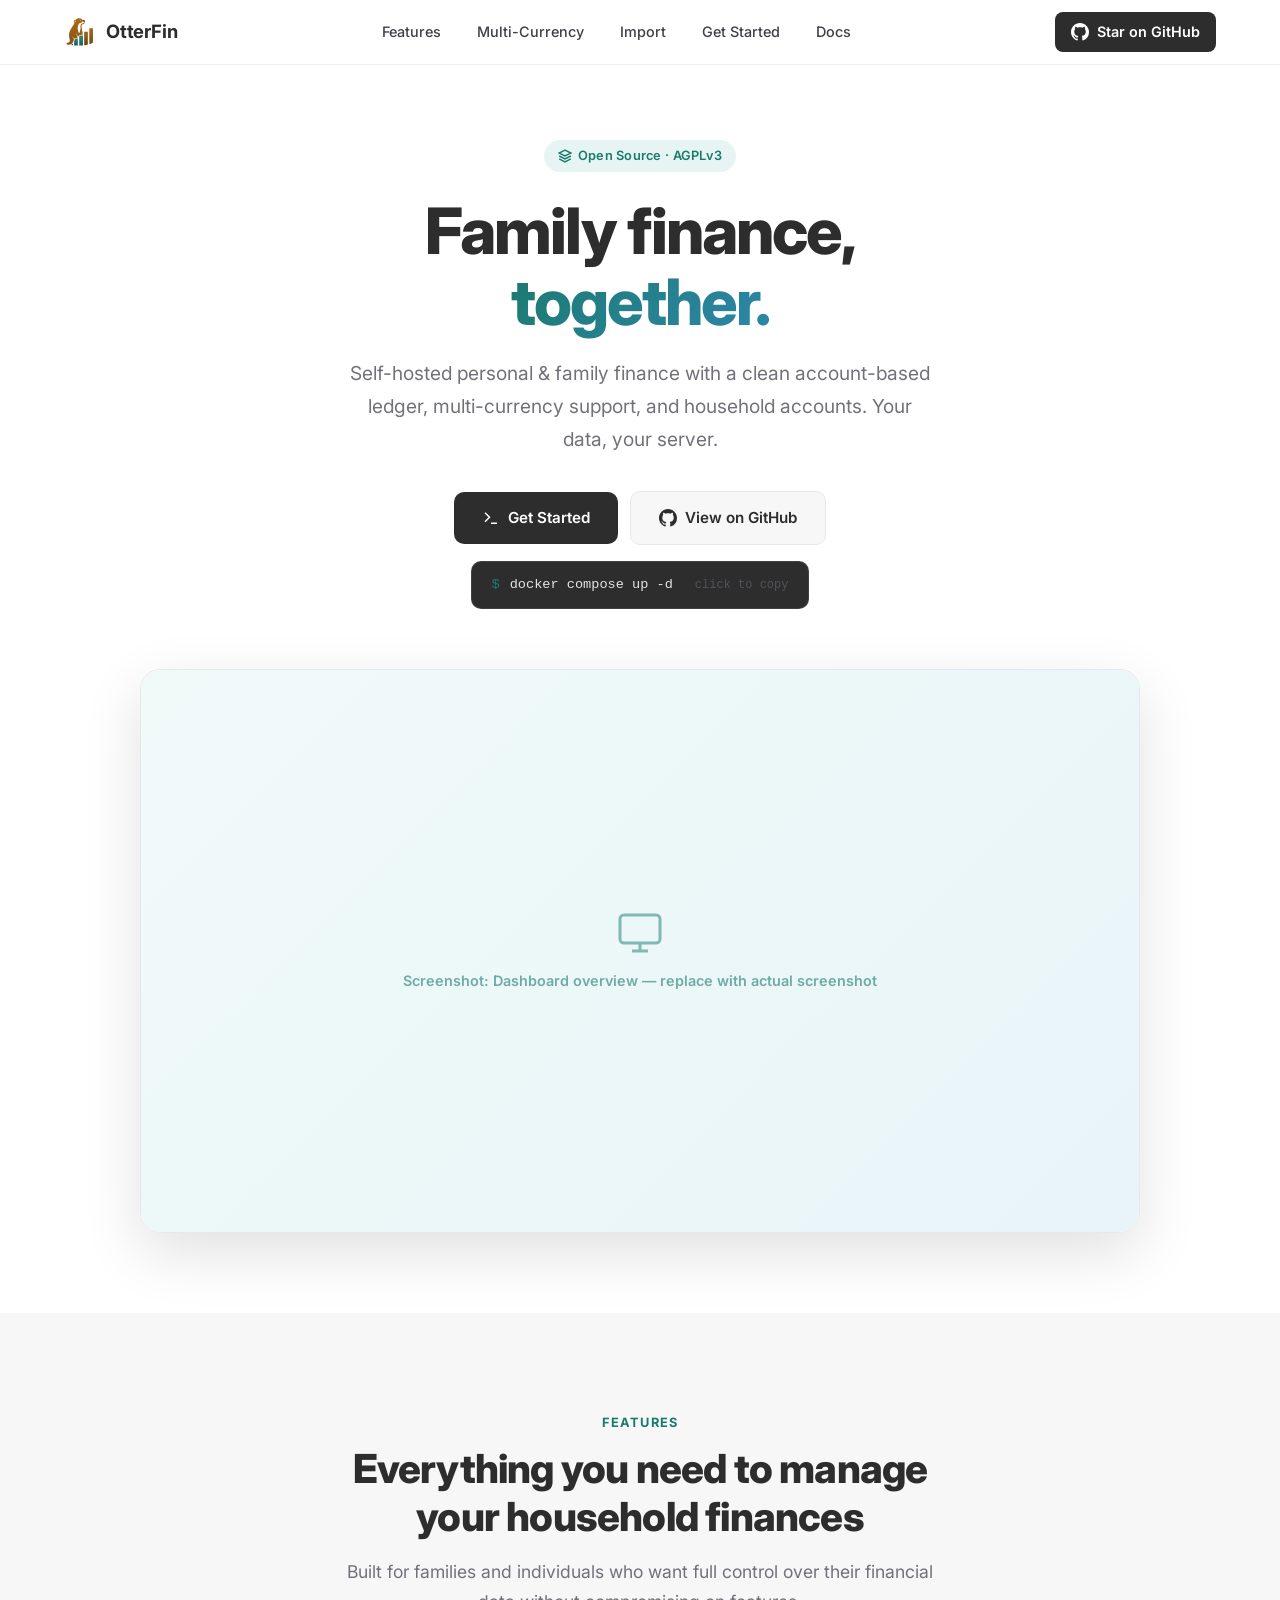
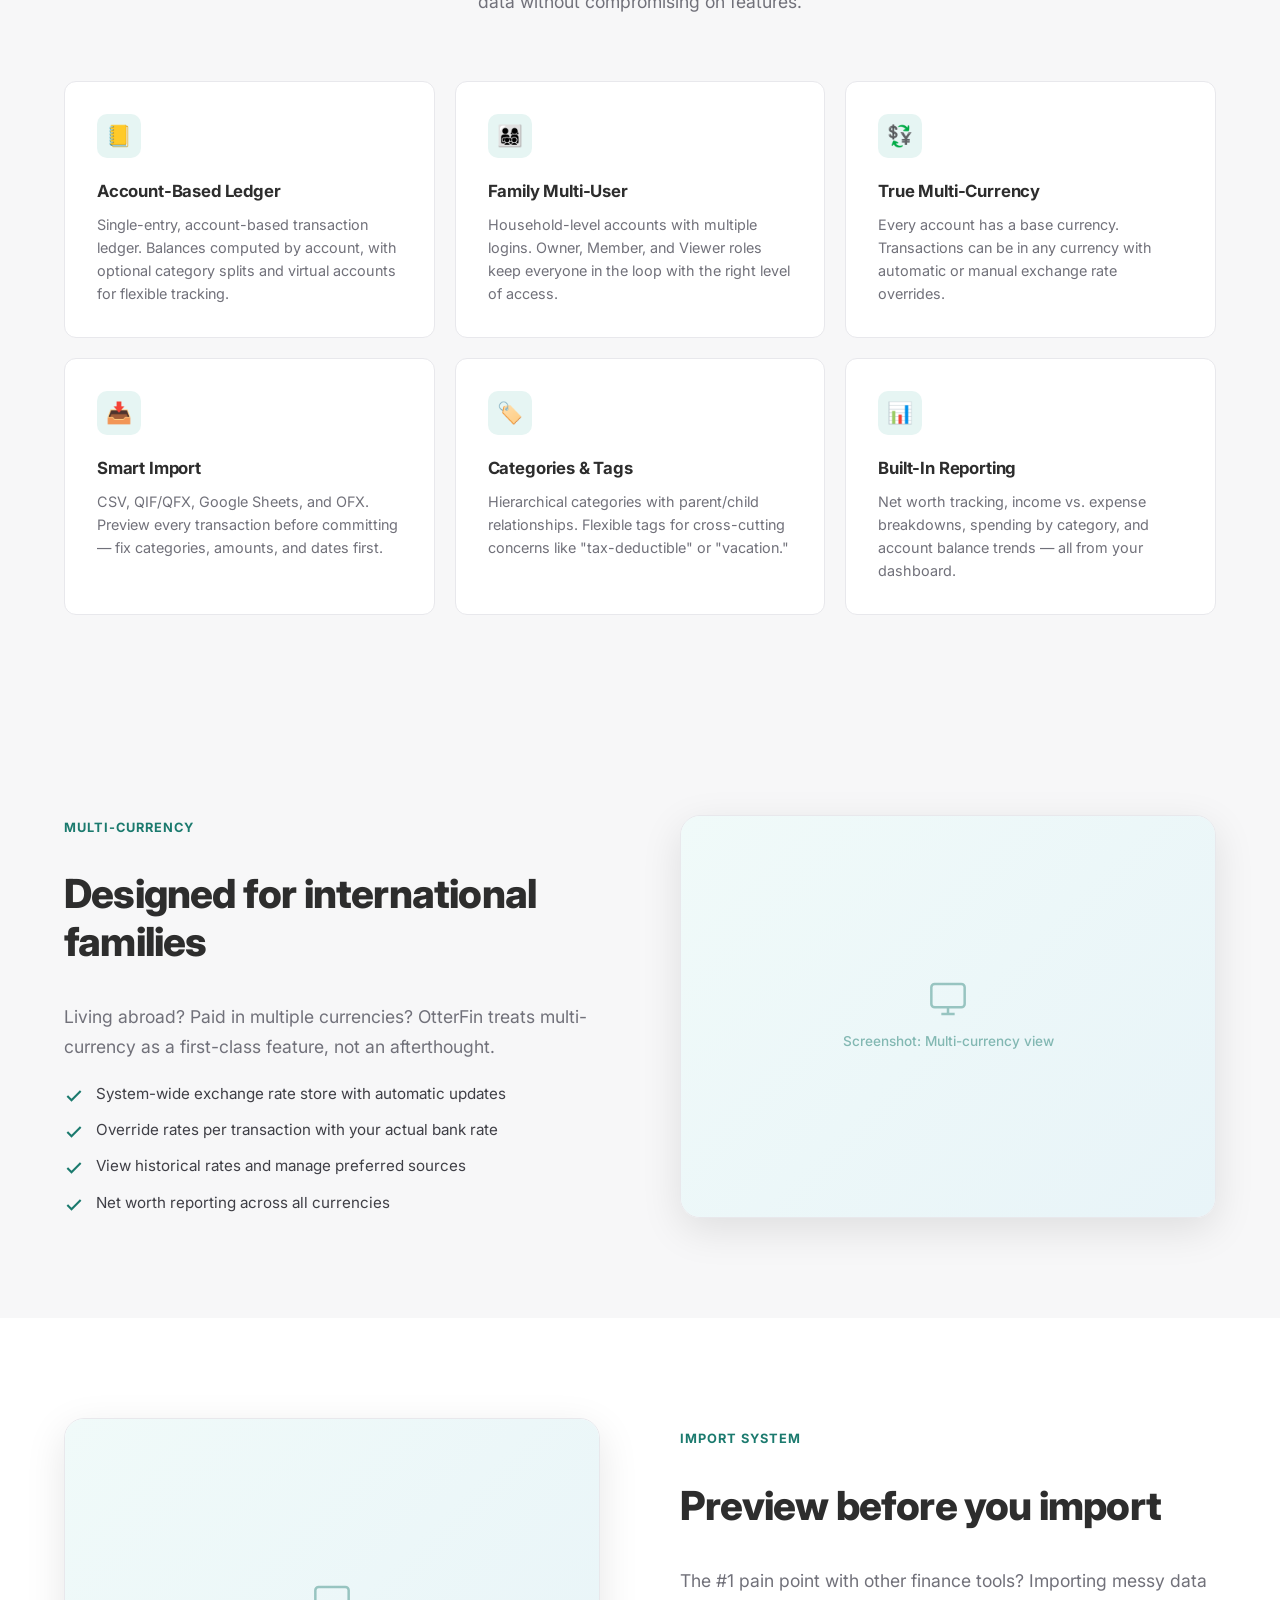
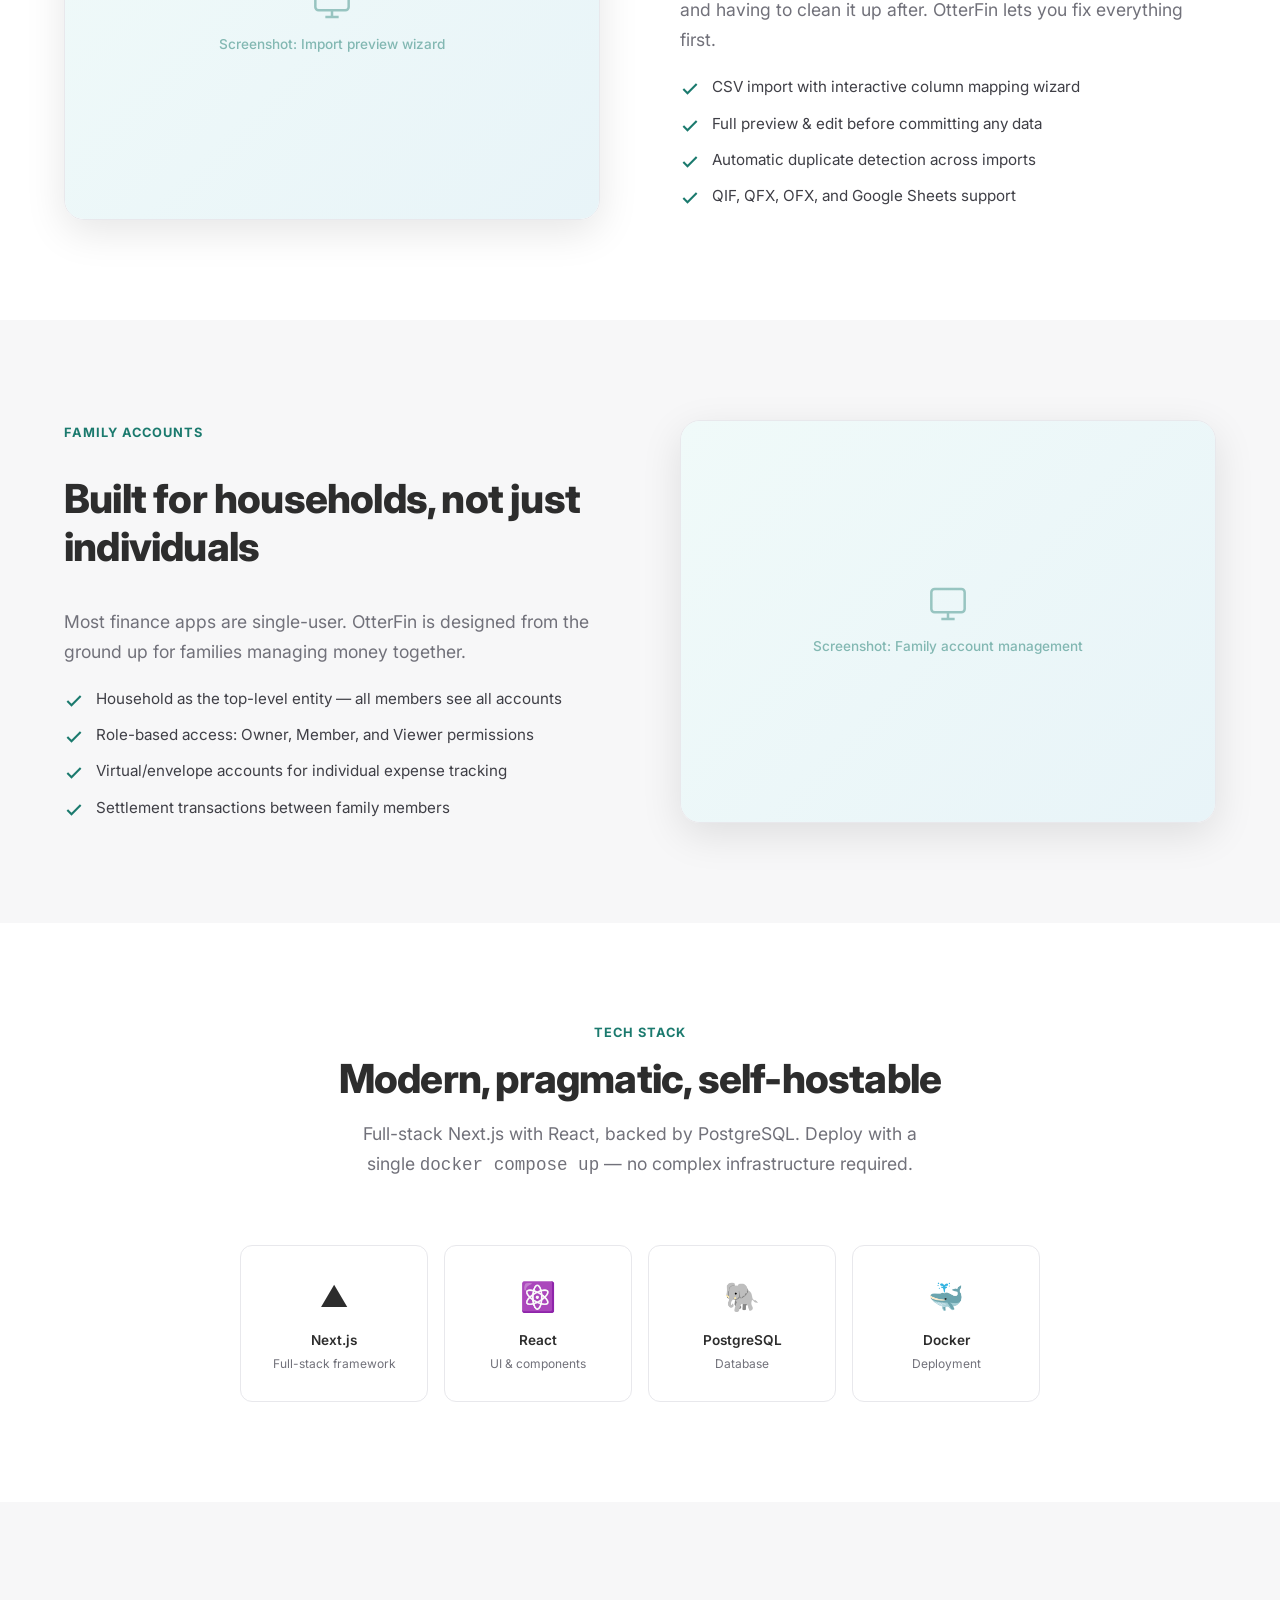
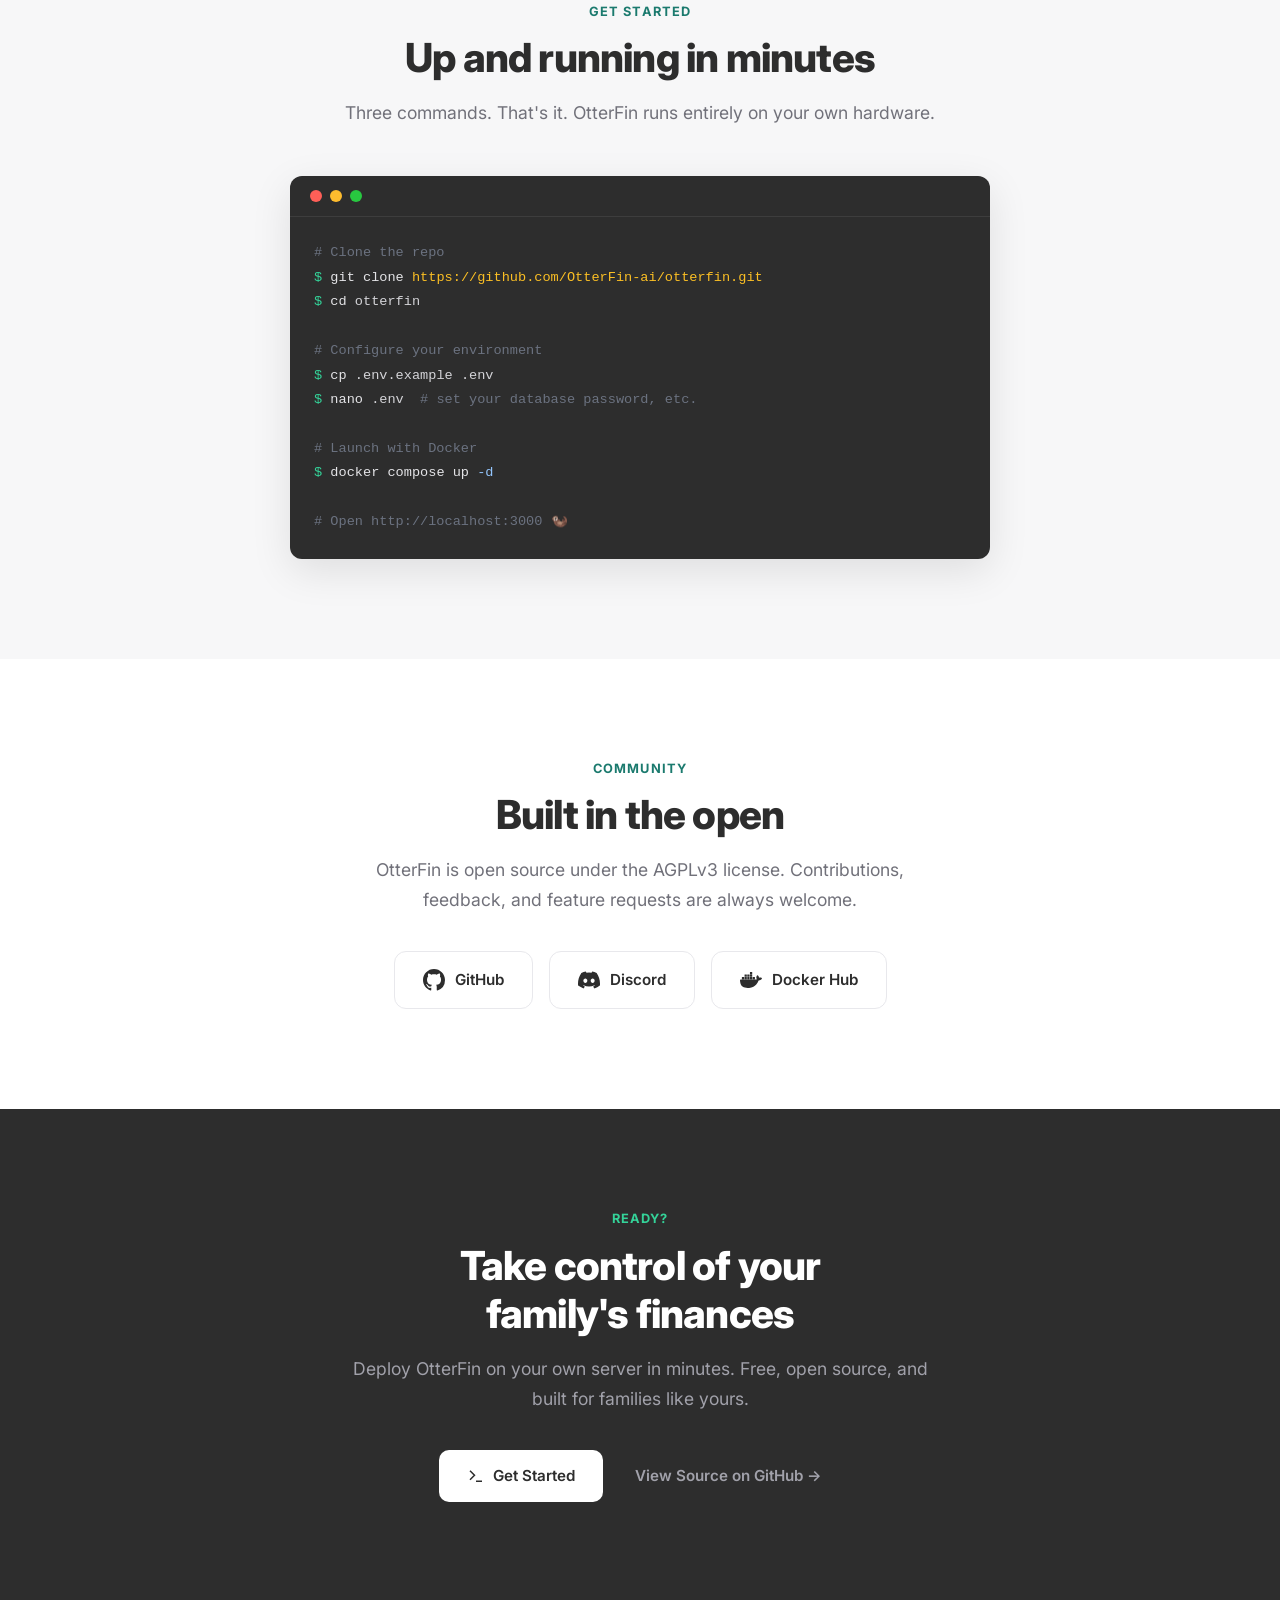
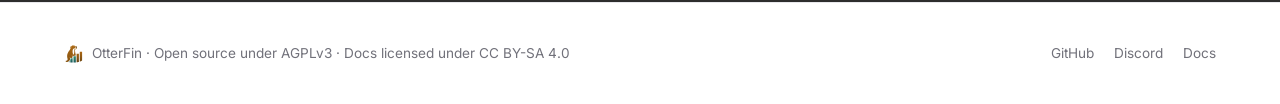
<file: index.html>
<!DOCTYPE html>
<html lang="en">
<head>
  <meta charset="UTF-8">
  <meta name="viewport" content="width=device-width, initial-scale=1.0">
  <title>OtterFin — Family Finance, Together</title>
  <meta name="description" content="Self-hosted, open-source personal and family finance. Account-based transaction ledger, multi-currency, multi-user households. Deploy with Docker in minutes.">
  <link rel="preconnect" href="https://fonts.googleapis.com">
  <link rel="preconnect" href="https://fonts.gstatic.com" crossorigin>
  <link href="https://fonts.googleapis.com/css2?family=Inter:wght@400;500;600;700;800&display=swap" rel="stylesheet">
  <style>
    /* ===== Reset & Base ===== */
    *, *::before, *::after { box-sizing: border-box; margin: 0; padding: 0; }

    :root {
      --teal: #1B7A6E;
      --teal-dark: #155f56;
      --teal-light: #e6f5f3;
      --ocean: #2E86AB;
      --brown: #8B6914;
      --cream: #FFF8F0;
      --charcoal: #2D2D2D;
      --gray-100: #f7f7f8;
      --gray-200: #e8e8ec;
      --gray-300: #d1d1d8;
      --gray-500: #71717a;
      --gray-700: #3f3f46;
      --radius: 12px;
      --radius-lg: 20px;
      --shadow-sm: 0 1px 2px rgba(0,0,0,0.05);
      --shadow-md: 0 4px 12px rgba(0,0,0,0.08);
      --shadow-lg: 0 12px 40px rgba(0,0,0,0.1);
      --shadow-xl: 0 20px 60px rgba(0,0,0,0.12);
    }

    html { scroll-behavior: smooth; }

    body {
      font-family: 'Inter', -apple-system, BlinkMacSystemFont, sans-serif;
      color: var(--charcoal);
      background: #fff;
      line-height: 1.6;
      -webkit-font-smoothing: antialiased;
    }

    a { color: inherit; text-decoration: none; }
    img { max-width: 100%; display: block; }

    /* ===== Utility ===== */
    .container {
      max-width: 1200px;
      margin: 0 auto;
      padding: 0 24px;
    }

    .badge {
      display: inline-flex;
      align-items: center;
      gap: 6px;
      padding: 6px 14px;
      border-radius: 100px;
      font-size: 0.8rem;
      font-weight: 600;
      letter-spacing: 0.02em;
    }

    .badge--teal {
      background: var(--teal-light);
      color: var(--teal);
    }

    .btn {
      display: inline-flex;
      align-items: center;
      gap: 8px;
      padding: 14px 28px;
      border-radius: 10px;
      font-size: 0.95rem;
      font-weight: 600;
      border: none;
      cursor: pointer;
      transition: all 0.2s ease;
      text-decoration: none;
    }

    .btn--primary {
      background: var(--charcoal);
      color: #fff;
    }
    .btn--primary:hover {
      background: #1a1a1a;
      transform: translateY(-1px);
      box-shadow: var(--shadow-md);
    }

    .btn--secondary {
      background: var(--gray-100);
      color: var(--charcoal);
      border: 1px solid var(--gray-200);
    }
    .btn--secondary:hover {
      background: var(--gray-200);
      transform: translateY(-1px);
    }

    .btn--ghost {
      background: transparent;
      color: var(--charcoal);
      padding: 14px 20px;
    }
    .btn--ghost:hover {
      background: var(--gray-100);
    }

    .section-label {
      font-size: 0.8rem;
      font-weight: 700;
      text-transform: uppercase;
      letter-spacing: 0.08em;
      color: var(--teal);
      margin-bottom: 12px;
    }

    .section-title {
      font-size: clamp(1.8rem, 4vw, 2.5rem);
      font-weight: 800;
      line-height: 1.2;
      letter-spacing: -0.02em;
      margin-bottom: 16px;
    }

    .section-subtitle {
      font-size: 1.1rem;
      color: var(--gray-500);
      max-width: 600px;
      line-height: 1.7;
    }

    /* ===== Nav ===== */
    .nav {
      position: fixed;
      top: 0;
      left: 0;
      right: 0;
      z-index: 100;
      background: rgba(255,255,255,0.85);
      backdrop-filter: blur(20px);
      -webkit-backdrop-filter: blur(20px);
      border-bottom: 1px solid rgba(0,0,0,0.06);
    }

    .nav__inner {
      display: flex;
      align-items: center;
      justify-content: space-between;
      height: 64px;
    }

    .nav__logo {
      display: flex;
      align-items: center;
      gap: 10px;
      font-size: 1.15rem;
      font-weight: 700;
      letter-spacing: -0.01em;
    }

    .nav__logo img {
      width: 32px;
      height: 32px;
    }

    .nav__links {
      display: flex;
      align-items: center;
      gap: 4px;
      list-style: none;
    }

    .nav__links a {
      padding: 8px 16px;
      border-radius: 8px;
      font-size: 0.9rem;
      font-weight: 500;
      color: var(--gray-700);
      transition: all 0.15s ease;
    }
    .nav__links a:hover {
      background: var(--gray-100);
      color: var(--charcoal);
    }

    .nav__cta {
      display: flex;
      align-items: center;
      gap: 8px;
    }

    .nav__github {
      display: inline-flex;
      align-items: center;
      gap: 8px;
      padding: 8px 16px;
      border-radius: 8px;
      font-size: 0.9rem;
      font-weight: 600;
      background: var(--charcoal);
      color: #fff;
      transition: all 0.2s;
    }
    .nav__github:hover {
      background: #1a1a1a;
    }
    .nav__github svg { width: 18px; height: 18px; }

    .nav__mobile-toggle {
      display: none;
      background: none;
      border: none;
      cursor: pointer;
      padding: 8px;
    }

    /* ===== Hero ===== */
    .hero {
      padding: 140px 0 80px;
      text-align: center;
      overflow: hidden;
    }

    .hero__badge {
      margin-bottom: 24px;
    }

    .hero__title {
      font-size: clamp(2.5rem, 6vw, 4rem);
      font-weight: 800;
      line-height: 1.1;
      letter-spacing: -0.03em;
      margin-bottom: 20px;
      max-width: 800px;
      margin-left: auto;
      margin-right: auto;
    }

    .hero__title .highlight {
      background: linear-gradient(135deg, var(--teal), var(--ocean));
      -webkit-background-clip: text;
      -webkit-text-fill-color: transparent;
      background-clip: text;
    }

    .hero__subtitle {
      font-size: 1.2rem;
      color: var(--gray-500);
      max-width: 580px;
      margin: 0 auto 36px;
      line-height: 1.7;
    }

    .hero__actions {
      display: flex;
      align-items: center;
      justify-content: center;
      gap: 12px;
      margin-bottom: 16px;
      flex-wrap: wrap;
    }

    .hero__terminal {
      display: inline-flex;
      align-items: center;
      gap: 10px;
      background: var(--charcoal);
      color: #a1a1aa;
      padding: 12px 20px;
      border-radius: 10px;
      font-family: 'SF Mono', 'Fira Code', monospace;
      font-size: 0.85rem;
      margin-bottom: 60px;
      cursor: pointer;
      transition: all 0.2s;
      border: 1px solid rgba(255,255,255,0.1);
    }
    .hero__terminal:hover {
      border-color: rgba(255,255,255,0.2);
    }
    .hero__terminal code { color: #e4e4e7; }
    .hero__terminal .prompt { color: var(--teal); }
    .hero__terminal .copy-hint {
      font-size: 0.75rem;
      color: #52525b;
      margin-left: 12px;
    }

    .hero__screenshot {
      max-width: 1000px;
      margin: 0 auto;
      border-radius: var(--radius-lg);
      overflow: hidden;
      box-shadow: var(--shadow-xl);
      border: 1px solid var(--gray-200);
    }

    .hero__screenshot-placeholder {
      background: linear-gradient(135deg, #f0faf9, #e8f4f8);
      aspect-ratio: 16/9;
      display: flex;
      flex-direction: column;
      align-items: center;
      justify-content: center;
      gap: 12px;
      color: var(--teal);
      font-weight: 600;
    }
    .hero__screenshot-placeholder svg { width: 48px; height: 48px; opacity: 0.5; }
    .hero__screenshot-placeholder span { opacity: 0.6; font-size: 0.9rem; }

    /* ===== Features Grid ===== */
    .features {
      padding: 100px 0;
      background: var(--gray-100);
    }

    .features__header {
      text-align: center;
      margin-bottom: 64px;
    }
    .features__header .section-subtitle {
      margin: 0 auto;
    }

    .features__grid {
      display: grid;
      grid-template-columns: repeat(3, 1fr);
      gap: 20px;
    }

    .feature-card {
      background: #fff;
      border-radius: var(--radius);
      padding: 32px;
      border: 1px solid var(--gray-200);
      transition: all 0.2s ease;
    }
    .feature-card:hover {
      border-color: var(--gray-300);
      box-shadow: var(--shadow-md);
      transform: translateY(-2px);
    }

    .feature-card__icon {
      width: 44px;
      height: 44px;
      border-radius: 10px;
      background: var(--teal-light);
      color: var(--teal);
      display: flex;
      align-items: center;
      justify-content: center;
      margin-bottom: 20px;
      font-size: 1.3rem;
    }

    .feature-card__title {
      font-size: 1.05rem;
      font-weight: 700;
      margin-bottom: 8px;
      letter-spacing: -0.01em;
    }

    .feature-card__desc {
      font-size: 0.9rem;
      color: var(--gray-500);
      line-height: 1.6;
    }

    /* ===== Showcase Sections (alternating) ===== */
    .showcase {
      padding: 100px 0;
    }
    .showcase:nth-child(even) {
      background: var(--gray-100);
    }

    .showcase__inner {
      display: grid;
      grid-template-columns: 1fr 1fr;
      gap: 80px;
      align-items: center;
    }

    .showcase__inner--reversed {
      direction: rtl;
    }
    .showcase__inner--reversed > * {
      direction: ltr;
    }

    .showcase__content {
      display: flex;
      flex-direction: column;
      gap: 20px;
    }

    .showcase__list {
      list-style: none;
      display: flex;
      flex-direction: column;
      gap: 12px;
    }

    .showcase__list li {
      display: flex;
      align-items: flex-start;
      gap: 12px;
      font-size: 0.95rem;
      color: var(--gray-700);
      line-height: 1.6;
    }
    .showcase__list li svg {
      flex-shrink: 0;
      margin-top: 4px;
      color: var(--teal);
    }

    .showcase__screenshot {
      border-radius: var(--radius-lg);
      overflow: hidden;
      box-shadow: var(--shadow-lg);
      border: 1px solid var(--gray-200);
    }

    .showcase__screenshot-placeholder {
      background: linear-gradient(135deg, #f0faf9, #e8f4f8);
      aspect-ratio: 4/3;
      display: flex;
      flex-direction: column;
      align-items: center;
      justify-content: center;
      gap: 12px;
      color: var(--teal);
    }
    .showcase__screenshot-placeholder svg { width: 40px; height: 40px; opacity: 0.4; }
    .showcase__screenshot-placeholder span { opacity: 0.5; font-size: 0.85rem; font-weight: 500; }

    /* ===== Tech Stack ===== */
    .stack {
      padding: 100px 0;
    }

    .stack__header {
      text-align: center;
      margin-bottom: 64px;
    }
    .stack__header .section-subtitle { margin: 0 auto; }

    .stack__grid {
      display: grid;
      grid-template-columns: repeat(4, 1fr);
      gap: 16px;
      max-width: 800px;
      margin: 0 auto;
    }

    .stack__item {
      text-align: center;
      padding: 28px 20px;
      border-radius: var(--radius);
      border: 1px solid var(--gray-200);
      background: #fff;
      transition: all 0.2s;
    }
    .stack__item:hover {
      border-color: var(--teal);
      box-shadow: var(--shadow-sm);
    }

    .stack__item-icon {
      font-size: 1.8rem;
      margin-bottom: 10px;
    }

    .stack__item-name {
      font-size: 0.85rem;
      font-weight: 600;
      color: var(--charcoal);
    }
    .stack__item-desc {
      font-size: 0.75rem;
      color: var(--gray-500);
      margin-top: 2px;
    }

    /* ===== Quick Start ===== */
    .quickstart {
      padding: 100px 0;
      background: var(--gray-100);
    }

    .quickstart__header {
      text-align: center;
      margin-bottom: 48px;
    }
    .quickstart__header .section-subtitle { margin: 0 auto; }

    .quickstart__code {
      max-width: 700px;
      margin: 0 auto;
      background: var(--charcoal);
      border-radius: var(--radius);
      overflow: hidden;
      box-shadow: var(--shadow-lg);
    }

    .quickstart__code-header {
      display: flex;
      align-items: center;
      gap: 8px;
      padding: 14px 20px;
      border-bottom: 1px solid rgba(255,255,255,0.08);
    }
    .quickstart__code-header span {
      width: 12px; height: 12px;
      border-radius: 50%;
    }
    .quickstart__code-header span:nth-child(1) { background: #ff5f57; }
    .quickstart__code-header span:nth-child(2) { background: #febc2e; }
    .quickstart__code-header span:nth-child(3) { background: #28c840; }

    .quickstart__code pre {
      padding: 24px;
      overflow-x: auto;
      font-family: 'SF Mono', 'Fira Code', 'Cascadia Code', monospace;
      font-size: 0.85rem;
      line-height: 1.8;
      color: #d4d4d8;
    }

    .quickstart__code pre .comment { color: #6b7280; }
    .quickstart__code pre .command { color: #e4e4e7; }
    .quickstart__code pre .prompt { color: #34d399; }
    .quickstart__code pre .flag { color: #93c5fd; }
    .quickstart__code pre .url { color: #fbbf24; }

    /* ===== Community ===== */
    .community {
      padding: 100px 0;
    }

    .community__inner {
      text-align: center;
    }

    .community__links {
      display: flex;
      justify-content: center;
      gap: 16px;
      margin-top: 36px;
      flex-wrap: wrap;
    }

    .community__link {
      display: inline-flex;
      align-items: center;
      gap: 10px;
      padding: 16px 28px;
      border-radius: var(--radius);
      border: 1px solid var(--gray-200);
      font-weight: 600;
      font-size: 0.95rem;
      transition: all 0.2s;
      background: #fff;
    }
    .community__link:hover {
      border-color: var(--teal);
      box-shadow: var(--shadow-md);
      transform: translateY(-2px);
    }
    .community__link svg { width: 22px; height: 22px; }

    /* ===== CTA ===== */
    .cta {
      padding: 100px 0;
      background: var(--charcoal);
      color: #fff;
      text-align: center;
    }

    .cta .section-label { color: #34d399; }
    .cta .section-title { color: #fff; }
    .cta .section-subtitle {
      color: #a1a1aa;
      margin: 0 auto 36px;
    }

    .cta__actions {
      display: flex;
      justify-content: center;
      gap: 12px;
      flex-wrap: wrap;
    }

    .cta .btn--primary {
      background: #fff;
      color: var(--charcoal);
    }
    .cta .btn--primary:hover {
      background: #f4f4f5;
    }

    .cta .btn--ghost {
      color: #a1a1aa;
    }
    .cta .btn--ghost:hover {
      background: rgba(255,255,255,0.08);
      color: #fff;
    }

    /* ===== Footer ===== */
    .footer {
      padding: 40px 0;
      border-top: 1px solid var(--gray-200);
    }

    .footer__inner {
      display: flex;
      align-items: center;
      justify-content: space-between;
    }

    .footer__left {
      display: flex;
      align-items: center;
      gap: 8px;
      font-size: 0.85rem;
      color: var(--gray-500);
    }
    .footer__left img { width: 20px; height: 20px; }

    .footer__right {
      display: flex;
      align-items: center;
      gap: 20px;
      font-size: 0.85rem;
      color: var(--gray-500);
    }
    .footer__right a:hover { color: var(--charcoal); }

    /* ===== Responsive ===== */
    @media (max-width: 900px) {
      .features__grid {
        grid-template-columns: repeat(2, 1fr);
      }
      .showcase__inner,
      .showcase__inner--reversed {
        grid-template-columns: 1fr;
        gap: 40px;
        direction: ltr;
      }
      .stack__grid {
        grid-template-columns: repeat(2, 1fr);
      }
      .nav__links {
        display: none;
      }
      .nav__mobile-toggle {
        display: block;
      }
    }

    @media (max-width: 600px) {
      .features__grid {
        grid-template-columns: 1fr;
      }
      .hero__actions {
        flex-direction: column;
      }
      .hero__terminal {
        font-size: 0.75rem;
      }
      .footer__inner {
        flex-direction: column;
        gap: 12px;
        text-align: center;
      }
    }
  </style>
</head>
<body>

  <!-- Nav -->
  <nav class="nav">
    <div class="container nav__inner">
      <a href="#" class="nav__logo">
        <img src="logo.svg" alt="OtterFin logo">
        OtterFin
      </a>

      <ul class="nav__links">
        <li><a href="#features">Features</a></li>
        <li><a href="#multicurrency">Multi-Currency</a></li>
        <li><a href="#import">Import</a></li>
        <li><a href="#quickstart">Get Started</a></li>
        <li><a href="https://github.com/OtterFin-ai/otterfin/wiki" target="_blank">Docs</a></li>
      </ul>

      <div class="nav__cta">
        <a href="https://github.com/OtterFin-ai/otterfin" target="_blank" class="nav__github">
          <svg viewBox="0 0 24 24" fill="currentColor"><path d="M12 0C5.37 0 0 5.37 0 12c0 5.31 3.435 9.795 8.205 11.385.6.105.825-.255.825-.57 0-.285-.015-1.23-.015-2.235-3.015.555-3.795-.735-4.035-1.41-.135-.345-.72-1.41-1.23-1.695-.42-.225-1.02-.78-.015-.795.945-.015 1.62.87 1.845 1.23 1.08 1.815 2.805 1.305 3.495.99.105-.78.42-1.305.765-1.605-2.67-.3-5.46-1.335-5.46-5.925 0-1.305.465-2.385 1.23-3.225-.12-.3-.54-1.53.12-3.18 0 0 1.005-.315 3.3 1.23.96-.27 1.98-.405 3-.405s2.04.135 3 .405c2.295-1.56 3.3-1.23 3.3-1.23.66 1.65.24 2.88.12 3.18.765.84 1.23 1.905 1.23 3.225 0 4.605-2.805 5.625-5.475 5.925.435.375.81 1.095.81 2.22 0 1.605-.015 2.895-.015 3.3 0 .315.225.69.825.57A12.02 12.02 0 0024 12c0-6.63-5.37-12-12-12z"/></svg>
          Star on GitHub
        </a>
      </div>

      <button class="nav__mobile-toggle" aria-label="Toggle menu" onclick="document.querySelector('.nav__links').classList.toggle('nav__links--open')">
        <svg width="24" height="24" viewBox="0 0 24 24" fill="none" stroke="currentColor" stroke-width="2"><path d="M3 12h18M3 6h18M3 18h18"/></svg>
      </button>
    </div>
  </nav>

  <!-- Hero -->
  <section class="hero">
    <div class="container">
      <div class="hero__badge">
        <span class="badge badge--teal">
          <svg width="14" height="14" viewBox="0 0 24 24" fill="none" stroke="currentColor" stroke-width="2.5"><path d="M12 2L2 7l10 5 10-5-10-5zM2 17l10 5 10-5M2 12l10 5 10-5"/></svg>
          Open Source &middot; AGPLv3
        </span>
      </div>

      <h1 class="hero__title">
        Family finance,<br><span class="highlight">together.</span>
      </h1>

      <p class="hero__subtitle">
        Self-hosted personal &amp; family finance with a clean account-based ledger, multi-currency support, and household accounts. Your data, your server.
      </p>

      <div class="hero__actions">
        <a href="#quickstart" class="btn btn--primary">
          <svg width="18" height="18" viewBox="0 0 24 24" fill="none" stroke="currentColor" stroke-width="2"><path d="M4 17l6-6-6-6"/><path d="M12 19h8"/></svg>
          Get Started
        </a>
        <a href="https://github.com/OtterFin-ai/otterfin" target="_blank" class="btn btn--secondary">
          <svg width="18" height="18" viewBox="0 0 24 24" fill="currentColor"><path d="M12 0C5.37 0 0 5.37 0 12c0 5.31 3.435 9.795 8.205 11.385.6.105.825-.255.825-.57 0-.285-.015-1.23-.015-2.235-3.015.555-3.795-.735-4.035-1.41-.135-.345-.72-1.41-1.23-1.695-.42-.225-1.02-.78-.015-.795.945-.015 1.62.87 1.845 1.23 1.08 1.815 2.805 1.305 3.495.99.105-.78.42-1.305.765-1.605-2.67-.3-5.46-1.335-5.46-5.925 0-1.305.465-2.385 1.23-3.225-.12-.3-.54-1.53.12-3.18 0 0 1.005-.315 3.3 1.23.96-.27 1.98-.405 3-.405s2.04.135 3 .405c2.295-1.56 3.3-1.23 3.3-1.23.66 1.65.24 2.88.12 3.18.765.84 1.23 1.905 1.23 3.225 0 4.605-2.805 5.625-5.475 5.925.435.375.81 1.095.81 2.22 0 1.605-.015 2.895-.015 3.3 0 .315.225.69.825.57A12.02 12.02 0 0024 12c0-6.63-5.37-12-12-12z"/></svg>
          View on GitHub
        </a>
      </div>

      <div class="hero__terminal" onclick="navigator.clipboard.writeText('docker compose up -d')">
        <span class="prompt">$</span>
        <code>docker compose up -d</code>
        <span class="copy-hint">click to copy</span>
      </div>

      <div class="hero__screenshot">
        <!-- TODO: Replace with actual screenshot -->
        <div class="hero__screenshot-placeholder">
          <svg viewBox="0 0 24 24" fill="none" stroke="currentColor" stroke-width="1.5"><rect x="2" y="3" width="20" height="14" rx="2"/><path d="M8 21h8M12 17v4"/></svg>
          <span>Screenshot: Dashboard overview — replace with actual screenshot</span>
        </div>
      </div>
    </div>
  </section>

  <!-- Features Grid -->
  <section class="features" id="features">
    <div class="container">
      <div class="features__header">
        <p class="section-label">Features</p>
        <h2 class="section-title">Everything you need to manage<br>your household finances</h2>
        <p class="section-subtitle">Built for families and individuals who want full control over their financial data without compromising on features.</p>
      </div>

      <div class="features__grid">
        <div class="feature-card">
          <div class="feature-card__icon">📒</div>
          <h3 class="feature-card__title">Account-Based Ledger</h3>
          <p class="feature-card__desc">Single-entry, account-based transaction ledger. Balances computed by account, with optional category splits and virtual accounts for flexible tracking.</p>
        </div>

        <div class="feature-card">
          <div class="feature-card__icon">👨‍👩‍👧‍👦</div>
          <h3 class="feature-card__title">Family Multi-User</h3>
          <p class="feature-card__desc">Household-level accounts with multiple logins. Owner, Member, and Viewer roles keep everyone in the loop with the right level of access.</p>
        </div>

        <div class="feature-card">
          <div class="feature-card__icon">💱</div>
          <h3 class="feature-card__title">True Multi-Currency</h3>
          <p class="feature-card__desc">Every account has a base currency. Transactions can be in any currency with automatic or manual exchange rate overrides.</p>
        </div>

        <div class="feature-card">
          <div class="feature-card__icon">📥</div>
          <h3 class="feature-card__title">Smart Import</h3>
          <p class="feature-card__desc">CSV, QIF/QFX, Google Sheets, and OFX. Preview every transaction before committing — fix categories, amounts, and dates first.</p>
        </div>

        <div class="feature-card">
          <div class="feature-card__icon">🏷️</div>
          <h3 class="feature-card__title">Categories &amp; Tags</h3>
          <p class="feature-card__desc">Hierarchical categories with parent/child relationships. Flexible tags for cross-cutting concerns like "tax-deductible" or "vacation."</p>
        </div>

        <div class="feature-card">
          <div class="feature-card__icon">📊</div>
          <h3 class="feature-card__title">Built-In Reporting</h3>
          <p class="feature-card__desc">Net worth tracking, income vs. expense breakdowns, spending by category, and account balance trends — all from your dashboard.</p>
        </div>
      </div>
    </div>
  </section>

  <!-- Showcase: Multi-Currency -->
  <section class="showcase" id="multicurrency">
    <div class="container">
      <div class="showcase__inner">
        <div class="showcase__content">
          <p class="section-label">Multi-Currency</p>
          <h2 class="section-title">Designed for international families</h2>
          <p class="section-subtitle">Living abroad? Paid in multiple currencies? OtterFin treats multi-currency as a first-class feature, not an afterthought.</p>
          <ul class="showcase__list">
            <li>
              <svg width="20" height="20" viewBox="0 0 24 24" fill="none" stroke="currentColor" stroke-width="2.5"><polyline points="20 6 9 17 4 12"/></svg>
              System-wide exchange rate store with automatic updates
            </li>
            <li>
              <svg width="20" height="20" viewBox="0 0 24 24" fill="none" stroke="currentColor" stroke-width="2.5"><polyline points="20 6 9 17 4 12"/></svg>
              Override rates per transaction with your actual bank rate
            </li>
            <li>
              <svg width="20" height="20" viewBox="0 0 24 24" fill="none" stroke="currentColor" stroke-width="2.5"><polyline points="20 6 9 17 4 12"/></svg>
              View historical rates and manage preferred sources
            </li>
            <li>
              <svg width="20" height="20" viewBox="0 0 24 24" fill="none" stroke="currentColor" stroke-width="2.5"><polyline points="20 6 9 17 4 12"/></svg>
              Net worth reporting across all currencies
            </li>
          </ul>
        </div>
        <div class="showcase__screenshot">
          <!-- TODO: Replace with actual screenshot -->
          <div class="showcase__screenshot-placeholder">
            <svg viewBox="0 0 24 24" fill="none" stroke="currentColor" stroke-width="1.5"><rect x="2" y="3" width="20" height="14" rx="2"/><path d="M8 21h8M12 17v4"/></svg>
            <span>Screenshot: Multi-currency view</span>
          </div>
        </div>
      </div>
    </div>
  </section>

  <!-- Showcase: Import -->
  <section class="showcase" id="import">
    <div class="container">
      <div class="showcase__inner showcase__inner--reversed">
        <div class="showcase__content">
          <p class="section-label">Import System</p>
          <h2 class="section-title">Preview before you import</h2>
          <p class="section-subtitle">The #1 pain point with other finance tools? Importing messy data and having to clean it up after. OtterFin lets you fix everything first.</p>
          <ul class="showcase__list">
            <li>
              <svg width="20" height="20" viewBox="0 0 24 24" fill="none" stroke="currentColor" stroke-width="2.5"><polyline points="20 6 9 17 4 12"/></svg>
              CSV import with interactive column mapping wizard
            </li>
            <li>
              <svg width="20" height="20" viewBox="0 0 24 24" fill="none" stroke="currentColor" stroke-width="2.5"><polyline points="20 6 9 17 4 12"/></svg>
              Full preview &amp; edit before committing any data
            </li>
            <li>
              <svg width="20" height="20" viewBox="0 0 24 24" fill="none" stroke="currentColor" stroke-width="2.5"><polyline points="20 6 9 17 4 12"/></svg>
              Automatic duplicate detection across imports
            </li>
            <li>
              <svg width="20" height="20" viewBox="0 0 24 24" fill="none" stroke="currentColor" stroke-width="2.5"><polyline points="20 6 9 17 4 12"/></svg>
              QIF, QFX, OFX, and Google Sheets support
            </li>
          </ul>
        </div>
        <div class="showcase__screenshot">
          <!-- TODO: Replace with actual screenshot -->
          <div class="showcase__screenshot-placeholder">
            <svg viewBox="0 0 24 24" fill="none" stroke="currentColor" stroke-width="1.5"><rect x="2" y="3" width="20" height="14" rx="2"/><path d="M8 21h8M12 17v4"/></svg>
            <span>Screenshot: Import preview wizard</span>
          </div>
        </div>
      </div>
    </div>
  </section>

  <!-- Showcase: Family -->
  <section class="showcase" id="family">
    <div class="container">
      <div class="showcase__inner">
        <div class="showcase__content">
          <p class="section-label">Family Accounts</p>
          <h2 class="section-title">Built for households, not just individuals</h2>
          <p class="section-subtitle">Most finance apps are single-user. OtterFin is designed from the ground up for families managing money together.</p>
          <ul class="showcase__list">
            <li>
              <svg width="20" height="20" viewBox="0 0 24 24" fill="none" stroke="currentColor" stroke-width="2.5"><polyline points="20 6 9 17 4 12"/></svg>
              Household as the top-level entity — all members see all accounts
            </li>
            <li>
              <svg width="20" height="20" viewBox="0 0 24 24" fill="none" stroke="currentColor" stroke-width="2.5"><polyline points="20 6 9 17 4 12"/></svg>
              Role-based access: Owner, Member, and Viewer permissions
            </li>
            <li>
              <svg width="20" height="20" viewBox="0 0 24 24" fill="none" stroke="currentColor" stroke-width="2.5"><polyline points="20 6 9 17 4 12"/></svg>
              Virtual/envelope accounts for individual expense tracking
            </li>
            <li>
              <svg width="20" height="20" viewBox="0 0 24 24" fill="none" stroke="currentColor" stroke-width="2.5"><polyline points="20 6 9 17 4 12"/></svg>
              Settlement transactions between family members
            </li>
          </ul>
        </div>
        <div class="showcase__screenshot">
          <!-- TODO: Replace with actual screenshot -->
          <div class="showcase__screenshot-placeholder">
            <svg viewBox="0 0 24 24" fill="none" stroke="currentColor" stroke-width="1.5"><rect x="2" y="3" width="20" height="14" rx="2"/><path d="M8 21h8M12 17v4"/></svg>
            <span>Screenshot: Family account management</span>
          </div>
        </div>
      </div>
    </div>
  </section>

  <!-- Tech Stack -->
  <section class="stack" id="stack">
    <div class="container">
      <div class="stack__header">
        <p class="section-label">Tech Stack</p>
        <h2 class="section-title">Modern, pragmatic, self-hostable</h2>
        <p class="section-subtitle">Full-stack Next.js with React, backed by PostgreSQL. Deploy with a single <code>docker compose up</code> — no complex infrastructure required.</p>
      </div>

      <div class="stack__grid">
        <div class="stack__item">
          <div class="stack__item-icon">▲</div>
          <div class="stack__item-name">Next.js</div>
          <div class="stack__item-desc">Full-stack framework</div>
        </div>
        <div class="stack__item">
          <div class="stack__item-icon">⚛️</div>
          <div class="stack__item-name">React</div>
          <div class="stack__item-desc">UI & components</div>
        </div>
        <div class="stack__item">
          <div class="stack__item-icon">🐘</div>
          <div class="stack__item-name">PostgreSQL</div>
          <div class="stack__item-desc">Database</div>
        </div>
        <div class="stack__item">
          <div class="stack__item-icon">🐳</div>
          <div class="stack__item-name">Docker</div>
          <div class="stack__item-desc">Deployment</div>
        </div>
      </div>
    </div>
  </section>

  <!-- Quick Start -->
  <section class="quickstart" id="quickstart">
    <div class="container">
      <div class="quickstart__header">
        <p class="section-label">Get Started</p>
        <h2 class="section-title">Up and running in minutes</h2>
        <p class="section-subtitle">Three commands. That's it. OtterFin runs entirely on your own hardware.</p>
      </div>

      <div class="quickstart__code">
        <div class="quickstart__code-header">
          <span></span><span></span><span></span>
        </div>
        <pre><span class="comment"># Clone the repo</span>
<span class="prompt">$</span> <span class="command">git clone</span> <span class="url">https://github.com/OtterFin-ai/otterfin.git</span>
<span class="prompt">$</span> <span class="command">cd</span> otterfin

<span class="comment"># Configure your environment</span>
<span class="prompt">$</span> <span class="command">cp</span> .env.example .env
<span class="prompt">$</span> <span class="command">nano</span> .env  <span class="comment"># set your database password, etc.</span>

<span class="comment"># Launch with Docker</span>
<span class="prompt">$</span> <span class="command">docker compose up</span> <span class="flag">-d</span>

<span class="comment"># Open http://localhost:3000 🦦</span></pre>
      </div>
    </div>
  </section>

  <!-- Community -->
  <section class="community" id="community">
    <div class="container community__inner">
      <p class="section-label">Community</p>
      <h2 class="section-title">Built in the open</h2>
      <p class="section-subtitle" style="margin: 0 auto;">OtterFin is open source under the AGPLv3 license. Contributions, feedback, and feature requests are always welcome.</p>

      <div class="community__links">
        <a href="https://github.com/OtterFin-ai/otterfin" target="_blank" class="community__link">
          <svg viewBox="0 0 24 24" fill="currentColor"><path d="M12 0C5.37 0 0 5.37 0 12c0 5.31 3.435 9.795 8.205 11.385.6.105.825-.255.825-.57 0-.285-.015-1.23-.015-2.235-3.015.555-3.795-.735-4.035-1.41-.135-.345-.72-1.41-1.23-1.695-.42-.225-1.02-.78-.015-.795.945-.015 1.62.87 1.845 1.23 1.08 1.815 2.805 1.305 3.495.99.105-.78.42-1.305.765-1.605-2.67-.3-5.46-1.335-5.46-5.925 0-1.305.465-2.385 1.23-3.225-.12-.3-.54-1.53.12-3.18 0 0 1.005-.315 3.3 1.23.96-.27 1.98-.405 3-.405s2.04.135 3 .405c2.295-1.56 3.3-1.23 3.3-1.23.66 1.65.24 2.88.12 3.18.765.84 1.23 1.905 1.23 3.225 0 4.605-2.805 5.625-5.475 5.925.435.375.81 1.095.81 2.22 0 1.605-.015 2.895-.015 3.3 0 .315.225.69.825.57A12.02 12.02 0 0024 12c0-6.63-5.37-12-12-12z"/></svg>
          GitHub
        </a>
        <a href="https://discord.gg/JuQNMMqpTD" target="_blank" class="community__link">
          <svg viewBox="0 0 24 24" fill="currentColor"><path d="M20.317 4.37a19.791 19.791 0 00-4.885-1.515.074.074 0 00-.079.037c-.21.375-.444.864-.608 1.25a18.27 18.27 0 00-5.487 0 12.64 12.64 0 00-.617-1.25.077.077 0 00-.079-.037A19.736 19.736 0 003.677 4.37a.07.07 0 00-.032.027C.533 9.046-.32 13.58.099 18.057a.082.082 0 00.031.057 19.9 19.9 0 005.993 3.03.078.078 0 00.084-.028c.462-.63.874-1.295 1.226-1.994a.076.076 0 00-.041-.106 13.107 13.107 0 01-1.872-.892.077.077 0 01-.008-.128 10.2 10.2 0 00.372-.292.074.074 0 01.077-.01c3.928 1.793 8.18 1.793 12.062 0a.074.074 0 01.078.01c.12.098.246.198.373.292a.077.077 0 01-.006.127 12.299 12.299 0 01-1.873.892.077.077 0 00-.041.107c.36.698.772 1.362 1.225 1.993a.076.076 0 00.084.028 19.839 19.839 0 006.002-3.03.077.077 0 00.032-.054c.5-5.177-.838-9.674-3.549-13.66a.061.061 0 00-.031-.03zM8.02 15.33c-1.183 0-2.157-1.085-2.157-2.419 0-1.333.956-2.419 2.157-2.419 1.21 0 2.176 1.095 2.157 2.42 0 1.333-.956 2.418-2.157 2.418zm7.975 0c-1.183 0-2.157-1.085-2.157-2.419 0-1.333.956-2.419 2.157-2.419 1.21 0 2.176 1.095 2.157 2.42 0 1.333-.947 2.418-2.157 2.418z"/></svg>
          Discord
        </a>
        <a href="https://hub.docker.com/repository/docker/otterfinai/otterfinai/general" target="_blank" class="community__link">
          <svg viewBox="0 0 24 24" fill="currentColor"><path d="M13.983 11.078h2.119a.186.186 0 00.186-.185V9.006a.186.186 0 00-.186-.186h-2.119a.185.185 0 00-.185.185v1.888c0 .102.083.185.185.185m-2.954-5.43h2.118a.186.186 0 00.186-.186V3.574a.186.186 0 00-.186-.185h-2.118a.185.185 0 00-.185.185v1.888c0 .102.082.185.185.186m0 2.716h2.118a.187.187 0 00.186-.186V6.29a.186.186 0 00-.186-.185h-2.118a.185.185 0 00-.185.185v1.887c0 .102.082.186.185.186m-2.93 0h2.12a.186.186 0 00.184-.186V6.29a.185.185 0 00-.185-.185H8.1a.185.185 0 00-.185.185v1.887c0 .102.083.186.185.186m-2.964 0h2.119a.186.186 0 00.185-.186V6.29a.185.185 0 00-.185-.185H5.136a.186.186 0 00-.186.185v1.887c0 .102.084.186.186.186m5.893 2.715h2.118a.186.186 0 00.186-.185V9.006a.186.186 0 00-.186-.186h-2.118a.185.185 0 00-.185.185v1.888c0 .102.082.185.185.185m-2.93 0h2.12a.185.185 0 00.184-.185V9.006a.185.185 0 00-.184-.186h-2.12a.185.185 0 00-.184.185v1.888c0 .102.083.185.185.185m-2.964 0h2.119a.185.185 0 00.185-.185V9.006a.185.185 0 00-.185-.186H5.136a.186.186 0 00-.186.185v1.888c0 .102.084.185.186.185m-2.92 0h2.12a.185.185 0 00.184-.185V9.006a.185.185 0 00-.184-.186h-2.12a.185.185 0 00-.184.185v1.888c0 .102.082.185.185.185M23.763 9.89c-.065-.051-.672-.51-1.954-.51-.338.001-.676.03-1.01.087-.248-1.7-1.653-2.53-1.716-2.566l-.344-.199-.226.327c-.284.438-.49.922-.612 1.43-.23.97-.09 1.882.403 2.661-.595.332-1.55.413-1.744.42H.751a.751.751 0 00-.75.748 11.687 11.687 0 00.692 4.062c.545 1.428 1.355 2.48 2.41 3.124 1.18.723 3.1 1.137 5.275 1.137.983.003 1.963-.086 2.93-.266a12.248 12.248 0 003.823-1.389c.98-.567 1.86-1.288 2.61-2.136 1.252-1.418 1.998-2.997 2.553-4.4h.221c1.372 0 2.215-.549 2.68-1.009.309-.293.55-.65.707-1.046l.098-.288z"/></svg>
          Docker Hub
        </a>
      </div>
    </div>
  </section>

  <!-- CTA -->
  <section class="cta">
    <div class="container">
      <p class="section-label">Ready?</p>
      <h2 class="section-title">Take control of your<br>family's finances</h2>
      <p class="section-subtitle">Deploy OtterFin on your own server in minutes. Free, open source, and built for families like yours.</p>
      <div class="cta__actions">
        <a href="#quickstart" class="btn btn--primary">
          <svg width="18" height="18" viewBox="0 0 24 24" fill="none" stroke="currentColor" stroke-width="2"><path d="M4 17l6-6-6-6"/><path d="M12 19h8"/></svg>
          Get Started
        </a>
        <a href="https://github.com/OtterFin-ai/otterfin" target="_blank" class="btn btn--ghost">
          View Source on GitHub →
        </a>
      </div>
    </div>
  </section>

  <!-- Footer -->
  <footer class="footer">
    <div class="container footer__inner">
      <div class="footer__left">
        <img src="logo.svg" alt="OtterFin logo">
        OtterFin &middot; Open source under AGPLv3 &middot; Docs licensed under CC BY-SA 4.0
      </div>
      <div class="footer__right">
        <a href="https://github.com/OtterFin-ai/otterfin" target="_blank">GitHub</a>
        <a href="https://discord.gg/JuQNMMqpTD" target="_blank">Discord</a>
        <a href="https://github.com/OtterFin-ai/otterfin/wiki" target="_blank">Docs</a>
      </div>
    </div>
  </footer>

  <script>
    // Copy docker command
    document.querySelector('.hero__terminal').addEventListener('click', function() {
      navigator.clipboard.writeText('docker compose up -d').then(() => {
        const hint = this.querySelector('.copy-hint');
        hint.textContent = 'copied!';
        setTimeout(() => hint.textContent = 'click to copy', 2000);
      });
    });

    // Smooth nav background on scroll
    const nav = document.querySelector('.nav');
    window.addEventListener('scroll', () => {
      nav.style.borderBottomColor = window.scrollY > 10 ? 'rgba(0,0,0,0.08)' : 'rgba(0,0,0,0.06)';
    });
  </script>
</body>
</html>
</file>
